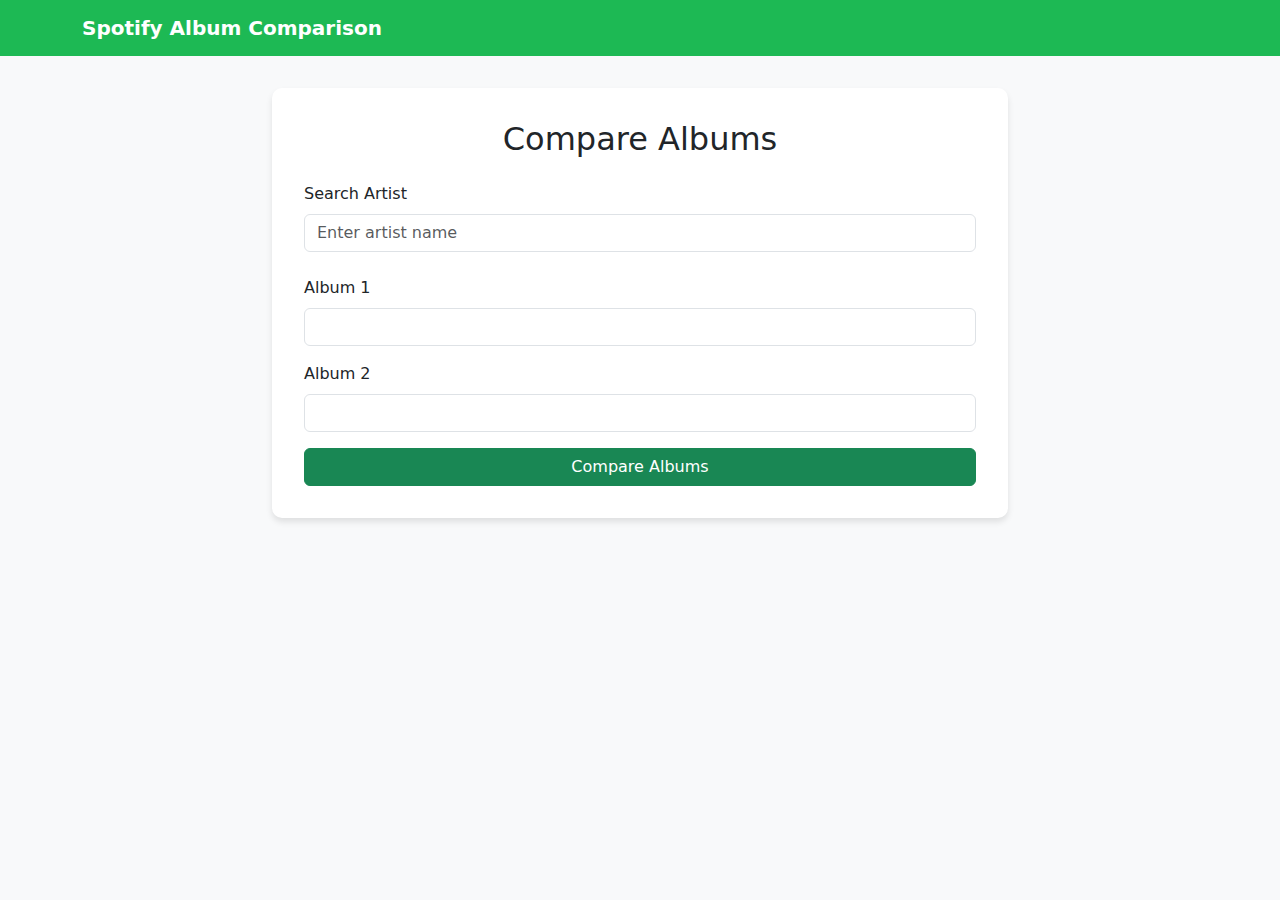
<file: app/templates/index.html>
<!DOCTYPE html>
<html lang="en">
<head>
    <meta charset="UTF-8">
    <meta name="viewport" content="width=device-width, initial-scale=1.0">
    <title>Spotify Album Comparison</title>
    <link href="https://cdn.jsdelivr.net/npm/bootstrap@5.3.0-alpha1/dist/css/bootstrap.min.css" rel="stylesheet">
    <style>
        body {
            background-color: #f8f9fa;
        }
        .navbar {
            background-color: #1DB954 !important; /* Verde Spotify */
        }
        .navbar-brand {
            color: white !important;
            font-weight: bold;
        }
        .form-container {
            background-color: white;
            padding: 2rem;
            border-radius: 10px;
            box-shadow: 0 4px 6px rgba(0, 0, 0, 0.1);
            margin-top: 2rem;
        }
        .list-group-item {
            cursor: pointer;
        }
        .list-group-item:hover {
            background-color: #f1f1f1;
        }
        .list-group-item img {
            object-fit: cover;
        }
    </style>
</head>
<body>
    <!-- Navbar -->
    <nav class="navbar navbar-expand-lg navbar-dark">
        <div class="container">
            <a class="navbar-brand" href="/">Spotify Album Comparison</a>
        </div>
    </nav>

    <!-- Main Content -->
    <div class="container">
        <div class="row justify-content-center">
            <div class="col-md-8">
                <div class="form-container">
                    <h2 class="text-center mb-4">Compare Albums</h2>
                    <form id="artistForm">
                        <div class="form-group mb-3">
                            <label for="artistSearch" class="form-label">Search Artist</label>
                            <input type="text" class="form-control" id="artistSearch" placeholder="Enter artist name">
                            <ul id="artistResults" class="list-group mt-2"></ul>
                        </div>
                    </form>
                    <form id="albumForm" action="/compare" method="POST">
                        <div class="form-group mb-3">
                            <label for="album1" class="form-label">Album 1</label>
                            <select class="form-control" id="album1" name="album1" required></select>
                        </div>
                        <div class="form-group mb-3">
                            <label for="album2" class="form-label">Album 2</label>
                            <select class="form-control" id="album2" name="album2" required></select>
                        </div>
                        <button type="submit" class="btn btn-success w-100">Compare Albums</button>
                    </form>
                </div>
            </div>
        </div>
    </div>

    <!-- Bootstrap JS -->
    <script src="https://cdn.jsdelivr.net/npm/bootstrap@5.3.0-alpha1/dist/js/bootstrap.bundle.min.js"></script>
    <script src="https://code.jquery.com/jquery-3.5.1.min.js"></script>
    <script>
        $(document).ready(function() {
            $('#artistSearch').on('input', function() {
                const query = $(this).val();
                if (query.length > 2) {
                    $.get('/search_artist', { query: query }, function(data) {
                        const results = $('#artistResults');
                        results.empty();
                        data.artists.forEach(artist => {
                            const imageUrl = artist.images.length > 0 ? artist.images[0].url : 'https://via.placeholder.com/50';
                            results.append(`
                                <li class="list-group-item d-flex align-items-center" data-id="${artist.id}">
                                    <img src="${imageUrl}" alt="${artist.name}" class="rounded-circle me-3" style="width: 50px; height: 50px;">
                                    <span>${artist.name}</span>
                                </li>
                            `);
                        });
                    });
                }
            });

            $('#artistResults').on('click', 'li', function() {
                const artistId = $(this).data('id');
                $('#artistSearch').val($(this).text());
                $('#artistResults').empty();
                $.get('/get_albums', { artist_id: artistId }, function(data) {
                    const album1 = $('#album1');
                    const album2 = $('#album2');
                    album1.empty();
                    album2.empty();
                    data.albums.forEach(album => {
                        album1.append(`<option value="${album.id}">${album.name}</option>`);
                        album2.append(`<option value="${album.id}">${album.name}</option>`);
                    });
                });
            });
        });
    </script>
</body>
</html>
</file>
